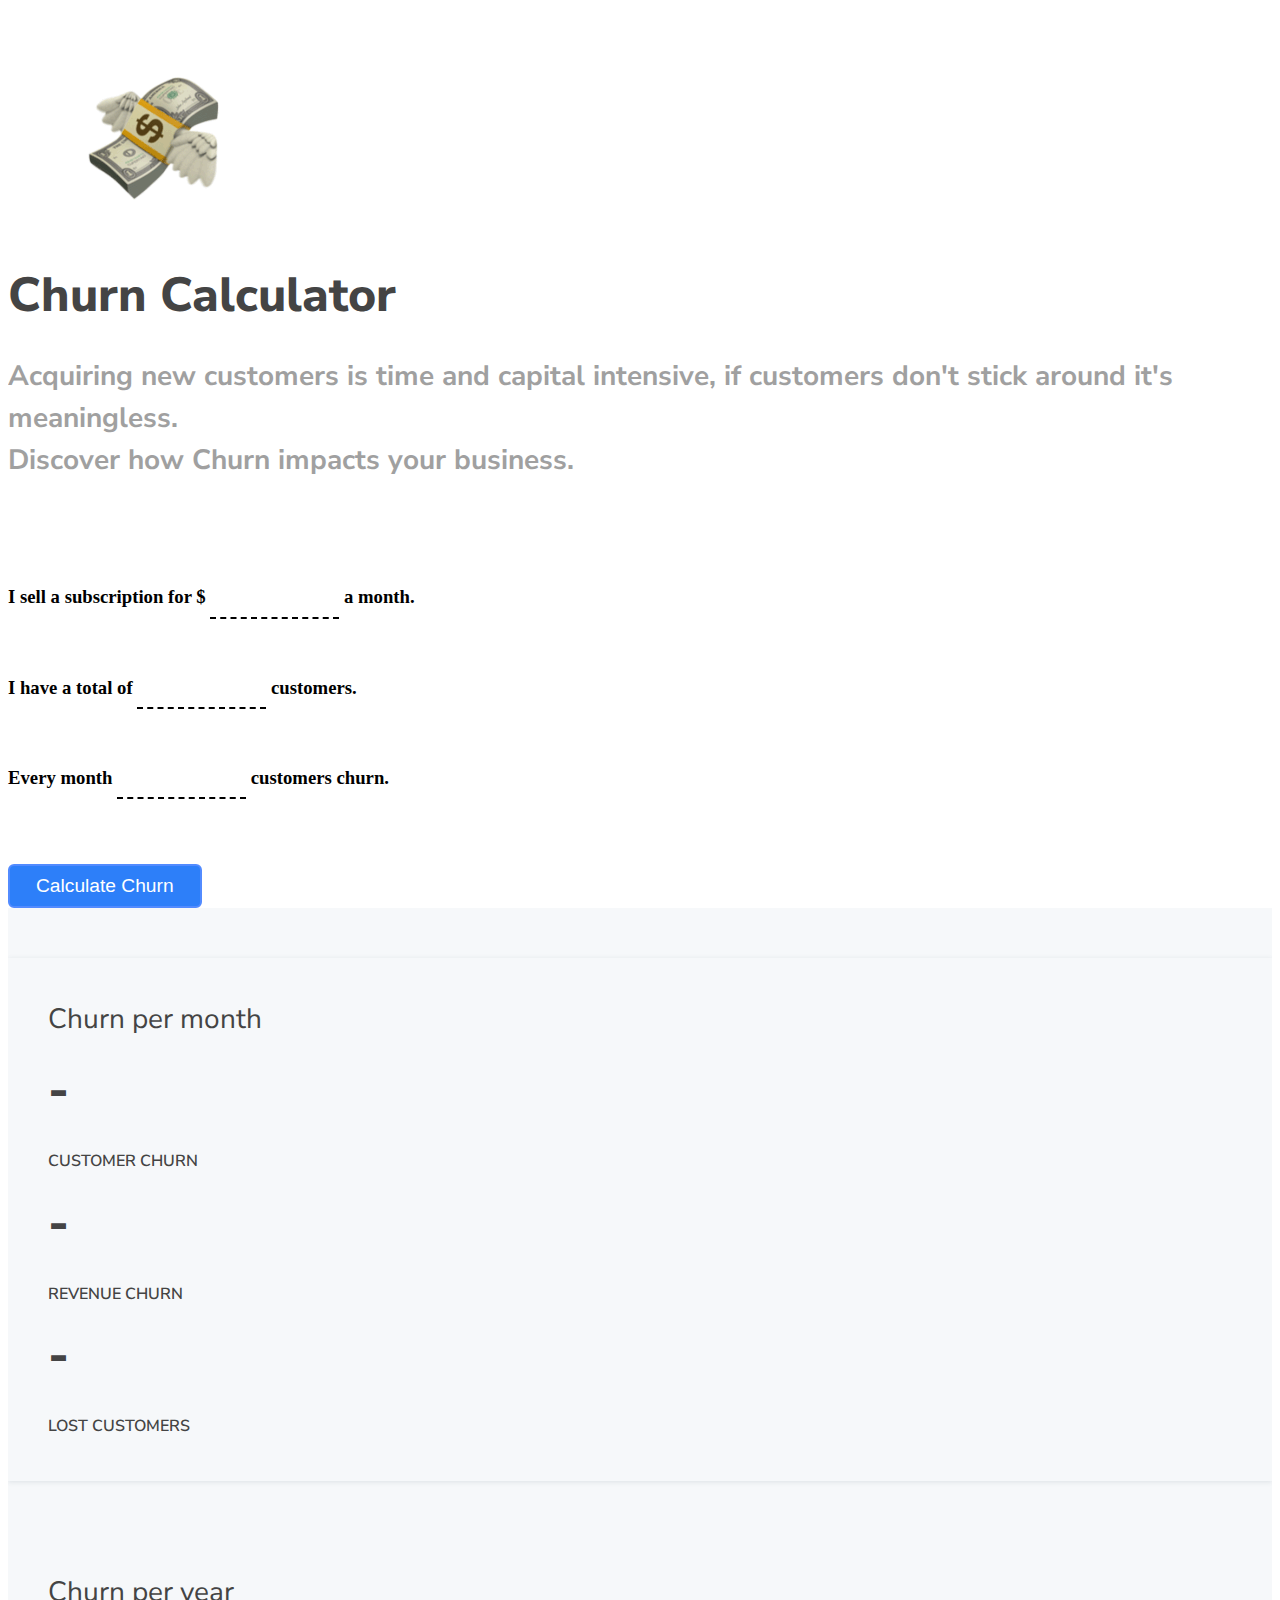
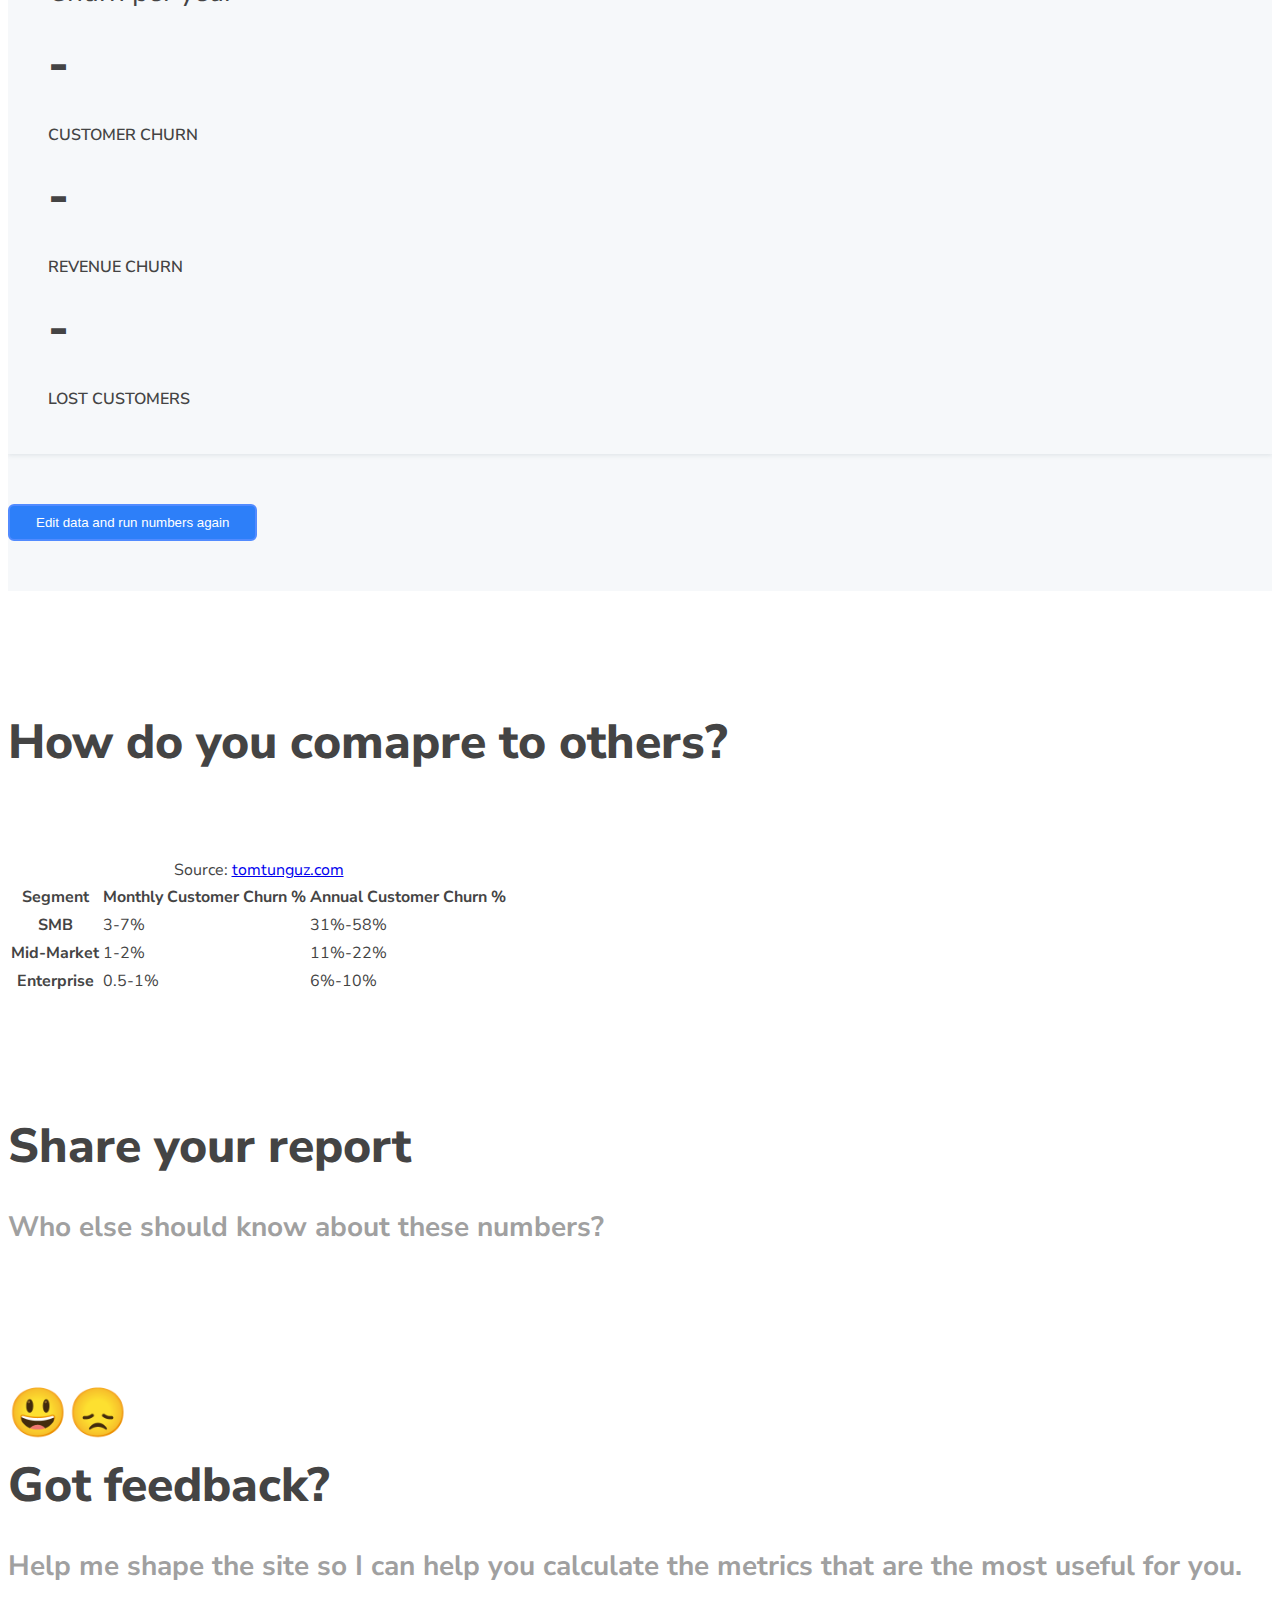
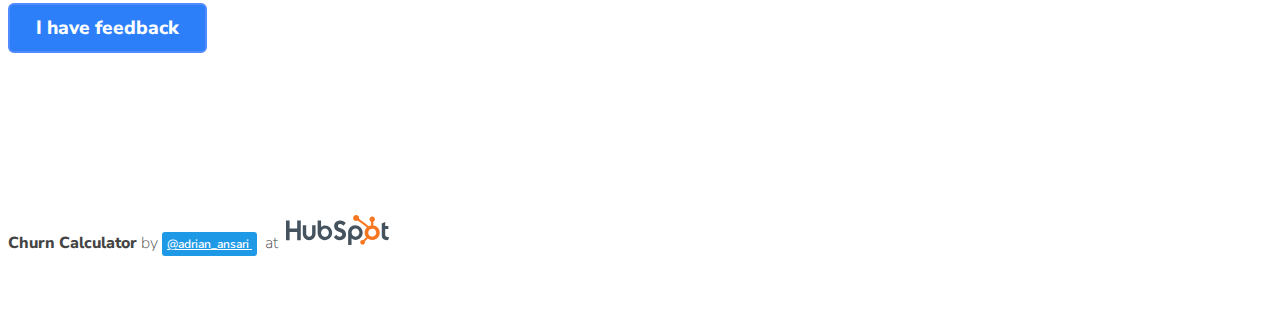
<file: index.html>
<!DOCTYPE html>
<html>

<head>
  <title>Churn Calculator｜Discover how Churn impacts your business. </title>
  <meta name="description" content="Discover how Churn impacts your business.">
  <meta name="robots" content="index, follow">
  <meta name="author" content="Adrian Ansari">
  <!-- Open Graph data -->
  <meta property="og:title" content="Churn Calculator">
  <meta property="og:url" content="https://adrian-ansari.github.io/Churn-Calculator/">
  <meta property="og:description" content="Discover how Churn impacts your business.">
  <meta property="og:site_name" content="Churn Calculator">
  <!-- Global site tag (gtag.js) - Google Analytics -->
  <script async src="https://www.googletagmanager.com/gtag/js?id=UA-117134445-1"></script>
  <script>
    window.dataLayer = window.dataLayer || [];
    function gtag() { dataLayer.push(arguments); }
    gtag('js', new Date());

    gtag('config', 'UA-117134445-1');
  </script>
  <meta name="viewport" content="width=device-width, height=device-height, initial-scale=1.0, maximum-scale=1.0" />
  <script src="http://localhost:35729/livereload.js"></script>
  <link rel="stylesheet" href="https://maxcdn.bootstrapcdn.com/bootstrap/4.0.0-beta.2/css/bootstrap.min.css" integrity="sha384-PsH8R72JQ3SOdhVi3uxftmaW6Vc51MKb0q5P2rRUpPvrszuE4W1povHYgTpBfshb"
    crossorigin="anonymous">
  <link href="https://fonts.googleapis.com/css?family=Nunito+Sans:400,600,700,800,900" rel="stylesheet">
  <link rel="stylesheet" href="https://cdnjs.cloudflare.com/ajax/libs/font-awesome/4.7.0/css/font-awesome.css">
  <link type="text/css" rel="stylesheet" href="./css/froala_blocks.css">

  <link rel="icon" type="image/png" href="themoneybag.png">

</head>

<body>

  <section class="fdb-block" style="padding-bottom: 50px;padding-top: 50px;">
    <div class="container">
      <div class="row justify-content-center ">
        <div class="col-12 col-md-8 text-center">
            <iframe src="moneyfly.gif" width="250" height="180" style="margin-left: 50px" frameBorder="0" allowFullScreen></iframe>
          <h1>Churn Calculator </h1>
          <p class="text-h3 quieter">
            Acquiring new customers is time and capital intensive, if customers don't stick around it's meaningless.
            <br> Discover how Churn impacts your business.
          </p>
        </div>
      </div>
    </div>
  </section>

  <!-- This section is the initial form page -->
  <section id="page-form">
    <section class="">
      <div class="container">
        <div class="row">
          <div class="col-12 col-md-8 offset-md-2 text-center" id="calculator" style="">
            <form class="churn-form" method="post" action="/calculators/churn-subscription-calculate/">
              <input type="hidden" name="..." value="...">
              <div class="main-churn-fields percent-churn">
                <h3 class="churn-form-inline ">
                  I sell a subscription for $
                  <input type="number" name="subscription_price" value="" min="1" required="" id="subscription_price"> a month.
                  <br><br> I have a total of
                  <input type="number" name="num_of_customers" value="" min="1" required="" id="num_of_customers"> customers.
                  <br><br> Every month
                  <input type="number" name="monthly_churn" value="" min="0" required="" id="monthly_churn"> customers churn.
                </h3>
              </div>
            </form>
          </div>
          <div class="col-12 col-md-8 offset-md-2 text-center">
            <button id="calculate-btn" class="btn huge" style="margin-top: 2rem;">Calculate Churn</button>
          </div>
        </div>
      </div>
    </section>
  </section>

  <!-- This section is the summary page -->
  <section id="page-dashboard">
    <section class="fdb-block bg-grey" style="padding-bottom: 50px; padding-top: 50px">
      <div class="container">
        <div class="row text-left bg-white">
          <div class="col-12">
            <p class="text-h3 text-center" style="font-weight: 400;margin-top: 0;"> Churn per month </p>
          </div>
          <div class="col-12 col-md-4 text-center">
            <h1 id="churn">-</h1>
            <p class="data-lable">Customer churn</p>
          </div>
          <div class="col-12 col-md-4 text-center">
            <h1 id="revenueChurn">-</h1>
            <p class="data-lable">Revenue churn</p>
          </div>
          <div class="col-12 col-md-4 text-center">
            <h1 id="lostCustomers">-</h1>
            <p class="data-lable">Lost customers</p>
          </div>
        </div>
      </div>
    </section>

    <section class="fdb-block bg-grey" style="padding-top: 0px; padding-bottom: 50px;">
      <div class="container">
        <div class="row text-left bg-white">
          <div class="col-12">
            <p class="text-h3  text-center" style="font-weight: 400;margin-top: 0;"> Churn per year </p>
          </div>
          <div class="col-12 col-md-4 text-center">
            <h1 id="churn-yr">-</h1>
            <p class="data-lable">Customer churn</p>
          </div>

          <div class="col-12 col-md-4 text-center">
            <h1 id="revenueChurn-yr">-</h1>
            <p class="data-lable">Revenue churn</p>
          </div>

          <div class="col-12 col-md-4 text-center">
            <h1 id="lostCustomers-yr">-</h1>
            <p class="data-lable">Lost customers</p>
          </div>
        </div>
      </div>
    </section>

    <section class="fdb-block bg-grey" style="padding-top: 0px; padding-bottom: 50px;">
      <div class="container">
        <div class="row text-center ">
          <div class="col-12">
            <button id="editagain-btn" class="btn">Edit data and run numbers again</button>
          </div>
        </div>
      </div>
    </section>

    <section class="fdb-block">
      <div class="container">
        <div class="row justify-content-center">
          <div class="col-12 col-md-8 text-center">
            <h1>How do you comapre to others?</h1>
            <p class="text-h3 quieter"> &nbsp; </p>
            <table class="table ">
              <caption style="text-center">Source:
                <a href="http://tomtunguz.com/saas-innovators-dilemma/">tomtunguz.com</a>
              </caption>
              <thead>
                <tr>
                  <th scope="col">Segment</th>
                  <th scope="col">Monthly Customer Churn %</th>
                  <th scope="col">Annual Customer Churn %</th>
                </tr>
              </thead>
              <tbody>
                <tr>
                  <th scope="row">SMB</th>
                  <td>3-7% </td>
                  <td>31%-58%</td>
                </tr>
                <tr>
                  <th scope="row">Mid-Market </th>
                  <td>1-2%</td>
                  <td>11%-22%</td>
                </tr>
                <tr>
                  <th scope="row">Enterprise</th>
                  <td>0.5-1% </td>
                  <td>6%-10%
                  </td>
                </tr>
              </tbody>
            </table>
          </div>
        </div>
      </div>
    </section>

    <section class="fdb-block" style="padding-top: 0px;padding-bottom: 0px">
      <div class="container">
        <div class="row justify-content-center">
          <div class="col-12 col-md-12 text-center">
            <h1>Share your report</h1>
            <p class="text-h3 quieter"> Who else should know about these numbers? </p>
            <!-- Go to www.addthis.com/dashboard to customize your tools -->
            <div class="addthis_inline_share_toolbox"></div>

          </div>
        </div>
      </div>
    </section>
  </section>
    
        <section class="fdb-block">
      <div class="container">
        <div class="row">
          <div class="col-12 col-md-8 offset-md-2 text-center">
            <h1>😃😞
              <br>Got feedback?</h1>
            <p class="text-h3 quieter">
              Help me shape the site so I can help you calculate the metrics that are the most useful for you. </p>
            <p class="mt-5 mt-sm-4">
              <a class="btn strong huge" target="_blank" href="https://answerform.typeform.com/to/q7UY5J">I have feedback</a>
            </p>
          </div>
        </div>
      </div>
    </section>

  <footer class="fdb-block footer-small">
    <div class="container">
      <div class="row text-center">
        <div class="col">
          <p class="" style="font-weight: 800">
            Churn Calculator
            <span style="font-weight: 200;">by</span>

            <a href="https://twitter.com/adrian_ansari" target="_blank" class="follow-me">
              @adrian_ansari
            </a>
            &nbsp;
            <span style="font-weight: 200;">at&nbsp;</span>
            <a href="https://www.hubspot.com">
              <img src="imgs/hubspot-logo.svg" style="max-height: 30px;padding-bottom: 3px;">
            </a>
          </p>
        </div>
      </div>
    </div>
  </footer>

  <script src="https://code.jquery.com/jquery-3.2.1.slim.min.js" integrity="sha384-KJ3o2DKtIkvYIK3UENzmM7KCkRr/rE9/Qpg6aAZGJwFDMVNA/GpGFF93hXpG5KkN"
    crossorigin="anonymous"></script>
  <script src="https://cdnjs.cloudflare.com/ajax/libs/popper.js/1.11.0/umd/popper.min.js" integrity="sha384-b/U6ypiBEHpOf/4+1nzFpr53nxSS+GLCkfwBdFNTxtclqqenISfwAzpKaMNFNmj4"
    crossorigin="anonymous"></script>
  <script src="https://maxcdn.bootstrapcdn.com/bootstrap/4.0.0-beta.2/js/bootstrap.min.js" integrity="sha384-alpBpkh1PFOepccYVYDB4do5UnbKysX5WZXm3XxPqe5iKTfUKjNkCk9SaVuEZflJ"
    crossorigin="anonymous"></script>
  <script>
    function readInputFromUrl() {
      var hash = String(window.location.hash);
      if (!hash || hash.substring(0, 2) !== "#!") {
        return false
      }
      var parts = hash.trim().substring(2, Infinity).split(",");
      if (parts.length !== 3) {
        return false;
      }
      var vals = {};
      vals.price = parseInt(parts[0], 10);
      vals.customers = parseInt(parts[1], 10);
      vals.lostCustomers = parseInt(parts[2], 10);
      return vals;
    }
    function readInputFromForm() {
      vals = {};
      vals.price = parseInt($("#subscription_price").val(), 10);
      vals.customers = parseInt($("#num_of_customers").val(), 10);
      vals.lostCustomers = parseInt($("#monthly_churn").val(), 10);
      return vals;
    }
    function updateChurn(formClicked) {
      var inputs = formClicked ? readInputFromForm() : readInputFromUrl();
      if (inputs) {
        showDashboardPage()
      }
      var percentChurn = (inputs.lostCustomers / (inputs.customers ? inputs.customers : 1)) * 100;
      var revenueChurn = inputs.lostCustomers * inputs.price;
      render(inputs.price, inputs.customers, percentChurn, revenueChurn, inputs.lostCustomers);
      updateHash(inputs.price, inputs.customers, inputs.lostCustomers);
    }
    function render(price, customers, percentChurn, revenueChurn, lostCustomers) {
      var PERIOD = 12;
      if (Math.round(percentChurn) >= 100) {
        $("#churn").html("All of them!");
      } else {
        $("#churn").html(Math.round(percentChurn) + "%");
      }
      if (Math.round(percentChurn * PERIOD) >= 100) {
        $("#churn-yr").html("All of them!");
      } else {
        $("#churn-yr").html(Math.round(percentChurn * PERIOD) + "%");
      }
      $("#revenueChurn").html("€" + Math.round(revenueChurn));
      $("#lostCustomers").html(Math.round(lostCustomers));
      $("#revenueChurn-yr").html("€" + Math.round(revenueChurn * PERIOD));
      $("#lostCustomers-yr").html(Math.round(lostCustomers) * PERIOD);

      // Update form with values from URL
      $("#subscription_price").val(price);
      $("#num_of_customers").val(customers);
      $("#monthly_churn").val(lostCustomers);
    }
    function showDashboardPage() {
      $("#page-dashboard").show();
      $("#page-form").hide();
    }
    function showFormPage() {
      $("#page-form").show();
      $("#page-dashboard").hide();
    }
    function updateHash(price, customers, churn) {
      window.location.hash = "#!" + price + "," + customers + "," + churn;
    }
    $(document).ready(function () {
      $('#calculate-btn').on('click', function () {
        updateChurn(true);
        showDashboardPage();
      });
      $('#editagain-btn').on('click', function () {
        showFormPage();
      });
      updateChurn();
    });
      
      // Hides Dashboard on specific URLs
document.addEventListener("DOMContentLoaded", function(event) { 
    if (window.location.href.indexOf("https://adrian-ansari.github.io/Churn-Calculator/#!undefined,undefined,undefined") != -1) {
         $("#page-dashboard").hide();
    }
  });
      document.addEventListener("DOMContentLoaded", function(event) { 
    if (window.location.href.indexOf("https://adrian-ansari.github.io/Churn-Calculator/") != -1) {
         $("#page-dashboard").hide();
    }
  });
      document.addEventListener("DOMContentLoaded", function(event) { 
    if (window.location.href.indexOf("https://adrian-ansari.github.io/Churn-Calculator/#!NaN,NaN,NaN") != -1) {
         $("#page-dashboard").hide();
    }
  });
      
      // Removes NaN URL and hides Dashboard on refresh
    document.addEventListener("DOMContentLoaded", function(event) { 
    if (window.location.href.indexOf("https://adrian-ansari.github.io/Churn-Calculator/#!undefined,undefined,undefined") != -1) {
        window.location.href = "https://adrian-ansari.github.io/Churn-Calculator/";
    }
  });
  </script>
                  <!-- Go to www.addthis.com/dashboard to customize your tools -->
<script type="text/javascript" src="//s7.addthis.com/js/300/addthis_widget.js#pubid=ra-55ed561bcf6f7689"></script>  
              <script type="text/javascript">
//always refresh on URL change
window.addEventListener("hashchange", function () {
  addthis.layers.refresh();
});
</script>
</body>

</html>
</file>
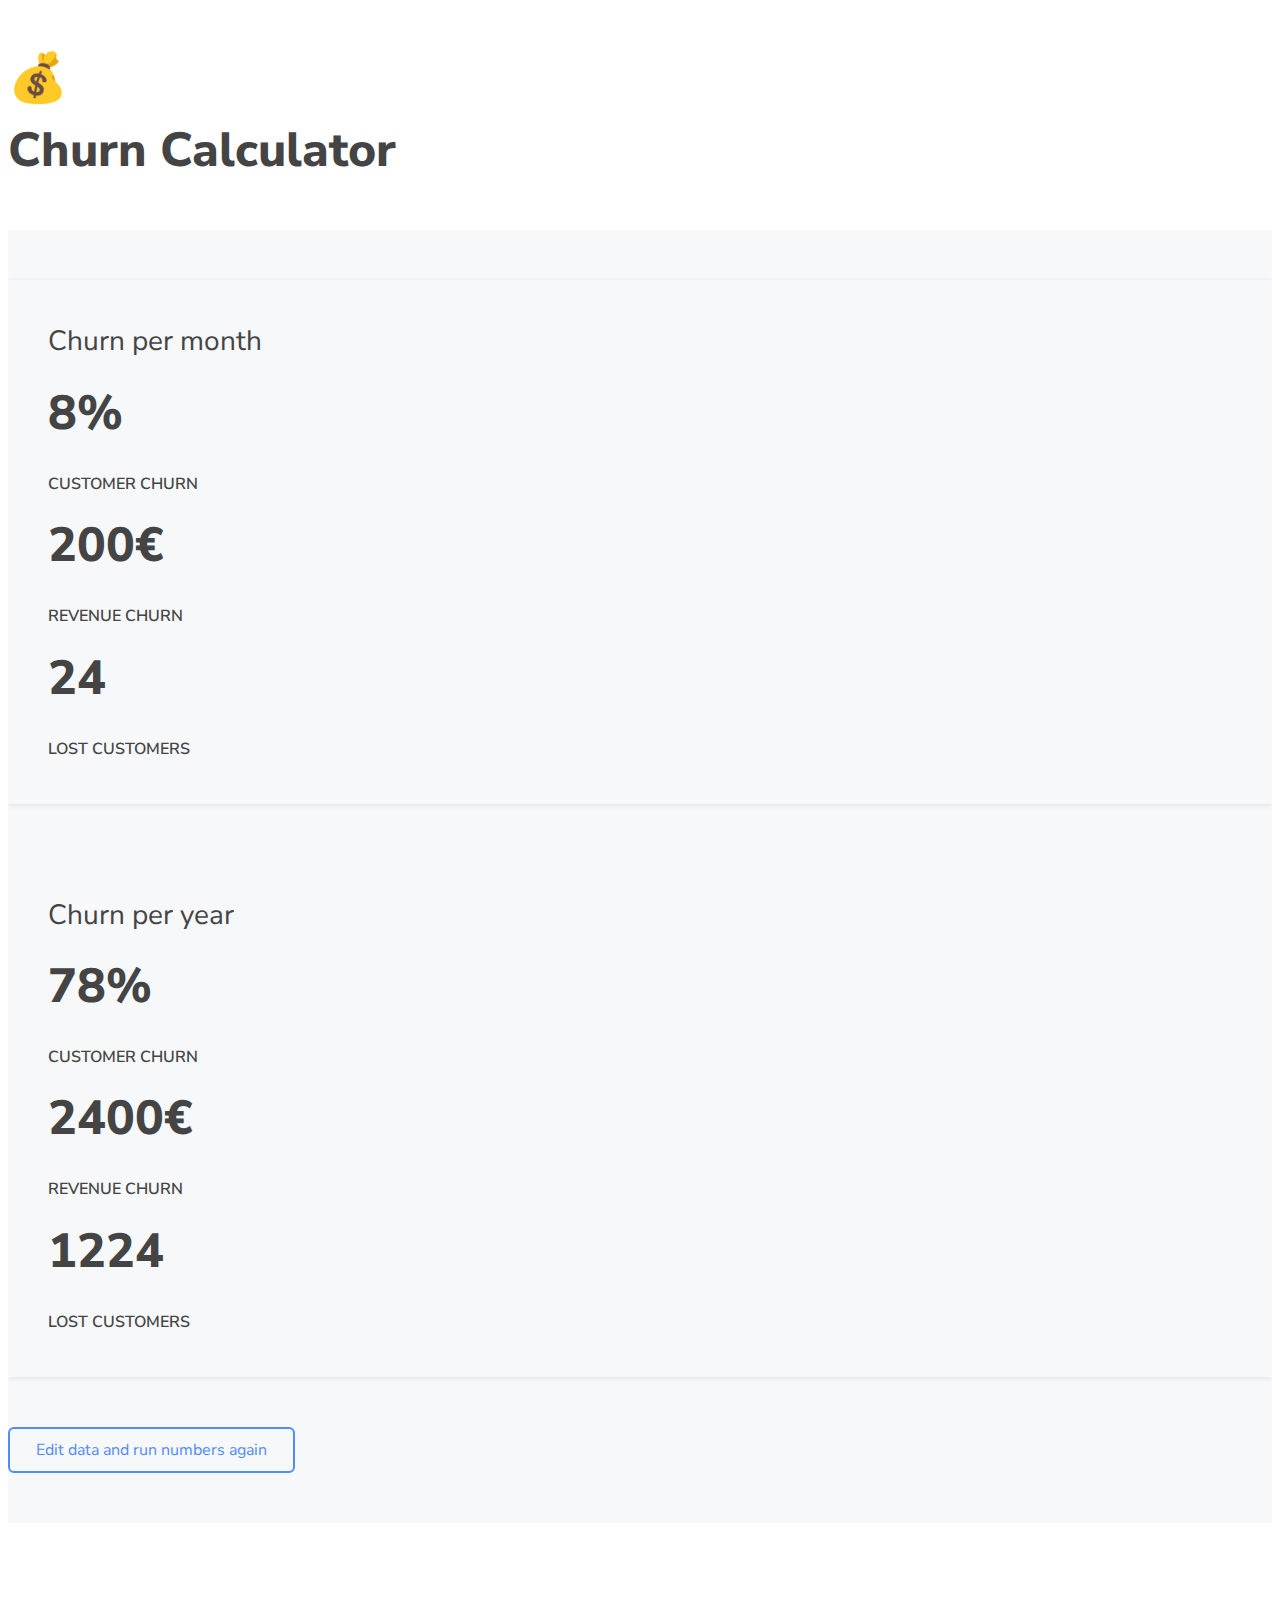
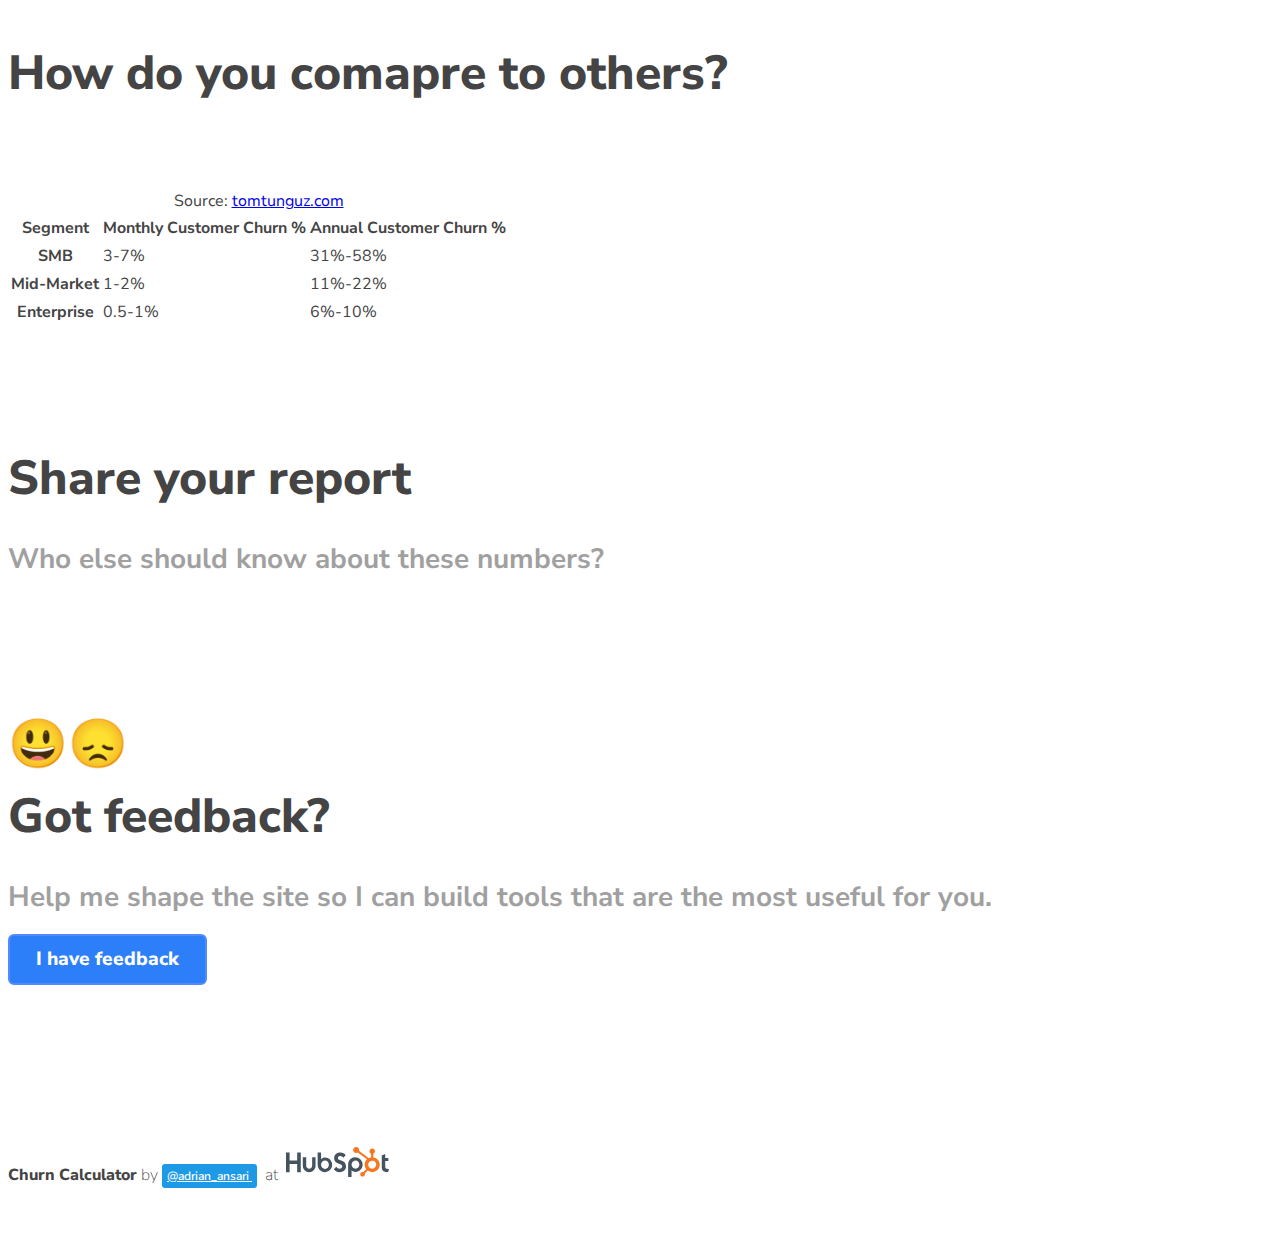
<file: churn.html>
<!DOCTYPE html>
    <html>
    <head>
      <title>Churn Calculator｜Discover how Churn impacts your business. </title>
        <meta name="description" content="Discover how Churn impacts your business.">
<meta name="robots" content="index, follow">
<meta name="author" content="Adrian Ansari">
        <!-- Open Graph data -->
        <meta property="og:title" content="Churn Calculator">
        <meta property="og:url" content="https://adrian-ansari.github.io/Churn-Calculator/">
        <meta property="og:description" content="Discover how Churn impacts your business.">
        <meta property="og:site_name" content="Churn Calculator">
        <!-- Global site tag (gtag.js) - Google Analytics -->
<script async src="https://www.googletagmanager.com/gtag/js?id=UA-117134445-1"></script>
<script>
  window.dataLayer = window.dataLayer || [];
  function gtag(){dataLayer.push(arguments);}
  gtag('js', new Date());

  gtag('config', 'UA-117134445-1');
</script>
      <meta name="viewport" content="width=device-width, height=device-height, initial-scale=1.0, maximum-scale=1.0" />
      <script src="http://localhost:35729/livereload.js"></script>
      <link rel="stylesheet" href="https://maxcdn.bootstrapcdn.com/bootstrap/4.0.0-beta.2/css/bootstrap.min.css" integrity="sha384-PsH8R72JQ3SOdhVi3uxftmaW6Vc51MKb0q5P2rRUpPvrszuE4W1povHYgTpBfshb" crossorigin="anonymous">
        <link href="https://fonts.googleapis.com/css?family=Nunito+Sans:400,600,700,800,900" rel="stylesheet">
      <link rel="stylesheet" href="https://cdnjs.cloudflare.com/ajax/libs/font-awesome/4.7.0/css/font-awesome.css">
      <link type="text/css" rel="stylesheet" href="./css/froala_blocks.css">
        
        <link rel="icon" type="image/png" href="themoneybag.png">

    </head>
    <body>
      <section class="fdb-block" style="padding: 20px 0;"> 
        <div class="container">
          <div class="row justify-content-center">
            <div class="col-12 col-md-8 text-center">
              <h1>💰<br>Churn Calculator</h1>
            </div>
          </div>
        </div>
      </section>
        
  <section class="fdb-block bg-grey" style="padding-bottom: 50px; padding-top: 50px">
    <div class="container">
      <div class="row text-left bg-white">
                <div class="col-12"> 
                    <p class="text-h3 text-center" style="font-weight: 400;margin-top: 0;"> Churn per month  </p>          
                </div>
                <div class="col-12 col-md-4 text-center">
                    <h1>8%</h1>
                    <p class="data-lable">Customer churn</p>
                </div>
                <div class="col-12 col-md-4 text-center">
                    <h1>200€</h1>
                    <p class="data-lable">Revenue churn</p>
                </div>
                <div class="col-12 col-md-4 text-center">
                    <h1>24</h1>
                    <p class="data-lable">Lost customers</p>
                </div>
      </div>
    </div>
  </section>
         
          <section class="fdb-block bg-grey" style="padding-top: 0px; padding-bottom: 50px;">
    <div class="container">
        <div class="row text-left bg-white">
            <div class="col-12"> 
                <p class="text-h3  text-center" style="font-weight: 400;margin-top: 0;"> Churn per year </p>          
            </div>
            <div class="col-12 col-md-4 text-center">
              <h1>78%</h1>
                  <p class="data-lable">Customer churn</p>
            </div>

            <div class="col-12 col-md-4 text-center">
              <h1>2400€</h1>
                  <p class="data-lable">Revenue churn</p>
            </div>

            <div class="col-12 col-md-4 text-center">
              <h1>1224</h1>
                  <p class="data-lable">Lost customers</p>
            </div>   
      </div>
    </div>       
  </section>
        
<section class="fdb-block bg-grey" style="padding-top: 0px; padding-bottom: 50px;">
    <div class="container">
      <div class="row text-center ">
         <div class="col-12"> 
                 <a class="btn btn-empty " href="/index.html">Edit data and run numbers again</a>
          </div>  
      </div>
    </div>        
  </section>

    <section class="fdb-block">
        <div class="container">
          <div class="row justify-content-center">
            <div class="col-12 col-md-8 text-center">
              <h1>How do you comapre to others?</h1>
              <p class="text-h3 quieter"> &nbsp;  </p>
  <table class="table ">
        <caption style="text-center">Source: <a href="http://tomtunguz.com/saas-innovators-dilemma/">tomtunguz.com</a></caption>
  <thead>
    <tr>
      <th scope="col">Segment</th>
      <th scope="col">Monthly Customer Churn %</th>
      <th scope="col">Annual Customer Churn %</th>
    </tr>
  </thead>
  <tbody>
    <tr>
      <th scope="row">SMB</th>
      <td>3-7%	</td>
      <td>31%-58%</td>
    </tr>
    <tr>
      <th scope="row">Mid-Market	</th>
      <td>1-2%</td>
      <td>11%-22%</td>
    </tr>
    <tr>
      <th scope="row">Enterprise</th>
      <td>0.5-1%	</td>
      <td>6%-10%
        </td>
    </tr>
  </tbody>
</table> 
            </div>
          </div>
        </div>
      </section>
        
    <section class="fdb-block" style="padding-top: 0px;">
        <div class="container">
          <div class="row justify-content-center">
            <div class="col-12 col-md-8 text-center">
              <h1>Share your report</h1>
              <p class="text-h3 quieter"> Who else should know about these numbers?  </p>
                <!-- Go to www.addthis.com/dashboard to customize your tools -->
<div class="addthis_inline_share_toolbox"></div>
        
            </div>
          </div>
        </div>
      </section>
 
      <section class="fdb-block" style="padding-top: 0px;">
        <div class="container">
          <div class="row justify-content-center">
            <div class="col-12 col-md-8 text-center">
              <h1>😃😞<br>Got feedback?</h1>
              <p class="text-h3 quieter">
    Help me shape the site so I can build tools that are the most useful for you.          </p>
              <p class="mt-5 mt-sm-4">
                <a class="btn strong huge" target="_blank"  href="https://answerform.typeform.com/to/q7UY5J">I have feedback</a>
              </p>
            </div>
          </div>
        </div>
      </section>

    <footer class="fdb-block footer-small">
        <div class="container">
          <div class="row text-center">
            <div class="col">
    <p class="" style="font-weight: 800">
                 Churn Calculator <span style="font-weight: 200;">by</span>
                  <a href="https://twitter.com/adrian_ansari" target="_blank" class="follow-me">
          @adrian_ansari
        </a>
    &nbsp;    
                  <span style="font-weight: 200;">at&nbsp;</span>
                <a href="https://www.hubspot.com">
                  <img src="imgs/hubspot-logo.svg" style="max-height: 30px;padding-bottom: 3px;">
                  </a>
              </p>
            </div>
          </div>
        </div>
      </footer>


        <script src="https://code.jquery.com/jquery-3.2.1.slim.min.js" integrity="sha384-KJ3o2DKtIkvYIK3UENzmM7KCkRr/rE9/Qpg6aAZGJwFDMVNA/GpGFF93hXpG5KkN" crossorigin="anonymous"></script>
        <script src="https://cdnjs.cloudflare.com/ajax/libs/popper.js/1.11.0/umd/popper.min.js" integrity="sha384-b/U6ypiBEHpOf/4+1nzFpr53nxSS+GLCkfwBdFNTxtclqqenISfwAzpKaMNFNmj4" crossorigin="anonymous"></script>
        <script src="https://maxcdn.bootstrapcdn.com/bootstrap/4.0.0-beta.2/js/bootstrap.min.js" integrity="sha384-alpBpkh1PFOepccYVYDB4do5UnbKysX5WZXm3XxPqe5iKTfUKjNkCk9SaVuEZflJ" crossorigin="anonymous"></script>
        <!-- Go to www.addthis.com/dashboard to customize your tools --> <script type="text/javascript" src="//s7.addthis.com/js/300/addthis_widget.js#pubid=ra-55ed561bcf6f7689"></script>
    </body>
    </html>
</file>
<file: css/froala_blocks.css>
.btn {
  padding: 9px 26px;
  background-color: #2d7ff9;
  color: #FFF;
  display: inline-block;
  box-sizing: border-box;
  -moz-box-sizing: border-box;
  -webkit-box-sizing: border-box;
  text-decoration: none;
  border: solid 2px #528bff;
  border-radius: 6px;
  -moz-border-radius: 6px;
  -webkit-border-radius: 6px; }
  .btn.btn-empty {
    background-color: transparent;
    color: #528bff; }
  .btn:hover {
    color: #FFF;
    background-color: #1f69ff;
    border-color: #1f69ff; }
  .btn.btn-black {
    color: #FFFFFF;
    background-color: #000000;
    border-color: #000000; }
    .btn.btn-black.btn-empty {
      background-color: transparent;
      color: #000000; }
    .btn.btn-black:hover {
      color: #FFF;
      background-color: #0d0d0d;
      border-color: #0d0d0d; }
  .btn.btn-white {
    color: #000000;
    background-color: #FFFFFF;
    border-color: #FFFFFF; }
    .btn.btn-white.btn-empty {
      background-color: transparent;
      color: #FFFFFF; }
    .btn.btn-white:hover {
      color: #000000;
      background-color: #DEDEDE;
      border-color: #DEDEDE; }
  .btn.btn-shadow {
    -webkit-box-shadow: 0 1px 3px rgba(0, 0, 0, 0.12), 0 1px 2px rgba(0, 0, 0, 0.24);
    -moz-box-shadow: 0 1px 3px rgba(0, 0, 0, 0.12), 0 1px 2px rgba(0, 0, 0, 0.24);
    box-shadow: 0 1px 3px rgba(0, 0, 0, 0.12), 0 1px 2px rgba(0, 0, 0, 0.24); }
  .btn.btn-round {
    border-radius: 20px;
    -moz-border-radius: 20px;
    -webkit-border-radius: 20px;
    min-width: 150px; }

.team-1.fdb-block img {
  border-bottom: solid 5px #528bff;
  border-radius: 0 !important;
  -moz-border-radius: 0 !important;
  -webkit-border-radius: 0 !important; }

.team-1.fdb-block .fdb-box {
  padding: 0; }
  .team-1.fdb-block .fdb-box .content {
    padding: 20px; }

.team-2.fdb-block img {
  border-radius: 100% !important;
  -moz-border-radius: 100% !important;
  -webkit-border-radius: 100% !important; }

.team-3.fdb-block img {
  border-radius: 100% !important;
  -moz-border-radius: 100% !important;
  -webkit-border-radius: 100% !important;
  -webkit-box-shadow: 0 1px 3px rgba(0, 0, 0, 0.12), 0 1px 2px rgba(0, 0, 0, 0.24);
  -moz-box-shadow: 0 1px 3px rgba(0, 0, 0, 0.12), 0 1px 2px rgba(0, 0, 0, 0.24);
  box-shadow: 0 1px 3px rgba(0, 0, 0, 0.12), 0 1px 2px rgba(0, 0, 0, 0.24); }

.fdb-block {
  font-family: 'Nunito Sans', sans-serif;
  font-size: 16px;
  line-height: 1.5;
  -webkit-font-smoothing: antialiased;
  -moz-osx-font-smoothing: grayscale;
  text-rendering: optimizelegibility;
  padding: 100px 0;
  color: #444444;
  position: relative;
  background-size: cover;
  background-position: center;
  overflow: hidden;
  background-color: #FFFFFF; }
  .fdb-block.fdb-viewport {
    min-height: calc(100% - 2 * 100px); }
    .fdb-block.fdb-viewport .container {
      min-height: calc(100% - 2 * 100px); }
  .fdb-block.fdb-image-bg {
    color: #f2f2f2; }
  .fdb-block .fdb-box {
    background: #FFFFFF;
    color: #444444;
    padding: 60px 40px;
    border-radius: 4px;
    -moz-border-radius: 4px;
    -webkit-border-radius: 4px;
    -webkit-box-shadow: 0 1px 3px rgba(0, 0, 0, 0.12), 0 1px 2px rgba(0, 0, 0, 0.24);
    -moz-box-shadow: 0 1px 3px rgba(0, 0, 0, 0.12), 0 1px 2px rgba(0, 0, 0, 0.24);
    box-shadow: 0 1px 3px rgba(0, 0, 0, 0.12), 0 1px 2px rgba(0, 0, 0, 0.24);
    overflow: hidden; }
  .fdb-block .fdb-touch {
    border-top: solid 5px #528bff; }
  .fdb-block h1, .fdb-block .text-h1 {
    font-size: 3rem;
    margin-bottom: .5em;
    margin-top: .3em;
    font-weight: 800; }
  .fdb-block h2, .fdb-block .text-h2 {
    font-size: 2rem;
    margin-bottom: .5em;
    margin-top: .3em;
    font-weight: 400; }
  .fdb-block h3, .fdb-block .text-h3 {
    font-size: 1.75rem;
    margin-bottom: .5em;
    margin-top: .3em;
    font-weight: 700; }
  .fdb-block h4, .fdb-block .text-h4 {
    font-size: 1rem;
    margin-bottom: .5em;
    margin-top: .3em;
    font-weight: 400; }
  .fdb-block h5, .fdb-block .text-h5 {
    font-size: 0.9rem;
    margin-bottom: .5em;
    margin-top: .3em;
    font-weight: 400; }
  .fdb-block h6, .fdb-block .text-h6 {
    font-size: 0.75rem;
    margin-bottom: .5em;
    margin-top: .3em;
    font-weight: 400; }
  .fdb-block .font-weight-light {
    font-weight: 300; }
  .fdb-block img {
    border-radius: 4px;
    -moz-border-radius: 4px;
    -webkit-border-radius: 4px; }
    .fdb-block img + p, .fdb-block img + h3, .fdb-block img + h4 {
      margin-top: 20px; }
    .fdb-block img + h1, .fdb-block img + h2 {
      margin-top: 40px; }
  .fdb-block .col-fill-left {
    width: 50%;
    position: absolute;
    left: 0;
    top: 0;
    bottom: 0;
    background-size: cover;
    background-position: center;
    z-index: 1; }
    .fdb-block .col-fill-left + div {
      position: relative;
      z-index: 2; }
  .fdb-block .col-fill-right {
    width: 50%;
    position: absolute;
    right: 0;
    top: 0;
    bottom: 0;
    background-size: cover;
    background-position: center;
    z-index: 1; }
    .fdb-block .col-fill-right + div {
      position: relative;
      z-index: 2; }
  .fdb-block img.fdb-icon {
    width: auto;
    width: 60px; }
  .fdb-block img.fdb-icon-round {
    width: auto;
    width: 60px;
    border-radius: 60px;
    -moz-border-radius: 60px;
    -webkit-border-radius: 60px; }
  .fdb-block .row-100 {
    height: 100px;
    width: 100%; }
  .fdb-block .row-50 {
    height: 50px;
    width: 100%; }
  .fdb-block .row-70 {
    height: 70px;
    width: 100%; }

footer {
  padding: 30px 0 !important; }
  footer.footer-large {
    padding: 100px 0 !important; }
  footer .flex-column .nav-link {
    padding-left: 0; }
  footer.bg-dark {
    background: #2d313c;
    color: #f2f2f2; }
    footer.bg-dark a {
      color: #f2f2f2; }
  footer a {
    color: #444444; }

header {
  background-color: #FFFFFF; }
  header .navbar-nav a.nav-link {
    color: #777; }
    header .navbar-nav a.nav-link:hover {
      color: #528bff; }
  header .navbar-nav .active a.nav-link {
    color: #444444; }
  header .navbar-toggler-icon {
    background-image: url("data:image/svg+xml;charset=utf8,%3Csvg viewBox='0 0 30 30' xmlns='http://www.w3.org/2000/svg'%3E%3Cpath stroke='rgba(0, 0, 0, 0.5)' stroke-width='2' stroke-linecap='round' stroke-miterlimit='10' d='M4 7h22M4 15h22M4 23h22'/%3E%3C/svg%3E"); }
  header.bg-dark .navbar-nav a.nav-link {
    color: #dcdcdc; }
    header.bg-dark .navbar-nav a.nav-link:hover {
      color: #528bff; }
  header.bg-dark .navbar-nav .active a.nav-link {
    color: #FFFFFF; }
  header.bg-dark .navbar-toggler-icon {
    background-image: url("data:image/svg+xml;charset=utf8,%3Csvg viewBox='0 0 32 32' xmlns='http://www.w3.org/2000/svg'%3E%3Cpath stroke='#fff' stroke-width='2' stroke-linecap='round' stroke-miterlimit='10' d='M4 8h24M4 16h24M4 24h24'/%3E%3C/svg%3E"); }

header + header {
  border-top: solid 1px #EEE; }

.bg-dark {
  background-color: #2d313c;
  color: #f2f2f2; }

.bg-gray {
  background-color: #fafafa;
  color: #444444; }

.br {
  border-radius: 4px;
  -moz-border-radius: 4px;
  -webkit-border-radius: 4px;
  overflow: hidden; }

.br-0 {
  border-radius: 0 !important;
  -moz-border-radius: 0 !important;
  -webkit-border-radius: 0 !important; }

.heart {
  color: #df584e;
  font-weight: bold; }

*.text-light {
  font-weight: 300 !important; }

.sl-1 {
  -webkit-box-shadow: 0 1px 3px rgba(0, 0, 0, 0.12), 0 1px 2px rgba(0, 0, 0, 0.24);
  -moz-box-shadow: 0 1px 3px rgba(0, 0, 0, 0.12), 0 1px 2px rgba(0, 0, 0, 0.24);
  box-shadow: 0 1px 3px rgba(0, 0, 0, 0.12), 0 1px 2px rgba(0, 0, 0, 0.24);
  z-index: 2; }

table tr.no-border th, table tr.no-border td {
  border-top: 0; }

.follow-me {
    background-color: #1e99e6;
    border-radius: 3px;
    color: #fff;
    cursor: pointer;
    font-size: 12px;
    font-weight: 600;
    line-height: 20px;
    padding: 4px 5px 4px 5px;
}

.quieter {
    opacity: .5;
}
 .strong {
    font-weight: 800;
}

 .huge {
    font-size: 1.2rem;
}

.churn-form .churn-form-inline input {
    -webkit-transition: .5s ease-in-out;
    -moz-transition: .5s ease-in-out;
    -o-transition: .5s ease-in-out;
    transition: .5s ease-in-out;
    border: none;
    border-bottom: 2px dashed black;
    text-align: center;
    width: auto;
    color: #2d7ff9;
    line-height: 1.5;
    max-width: 125px;
        outline: none;
     font-family: 'Nunito Sans', sans-serif;
  -webkit-font-smoothing: antialiased;
  -moz-osx-font-smoothing: grayscale;
  text-rendering: optimizelegibility;
  font-size: 1.75rem;
    margin-bottom: .5em;
    margin-top: .3em;
    font-weight: 600;
}

input[type=number]::-webkit-inner-spin-button, 
input[type=number]::-webkit-outer-spin-button { 
    -webkit-appearance: none;
    -moz-appearance: none;
    appearance: none;
    margin: 0; 
    
}



.data-lable {
  font-family: 'Nunito Sans', sans-serif;
    font-weight: 600;
    margin-bottom: 1.25rem;
    display: block;
    font-size: 1rem;
    line-height: normal;
    margin-bottom: 4px;
    text-transform: uppercase;
}

.bg-grey {
    background-color: #f6f8fa;
}

.bg-white {
    box-shadow: 0 1px 5px 0 rgba(45,62,80,.12);    
padding: 2.5rem;
}
</file>
